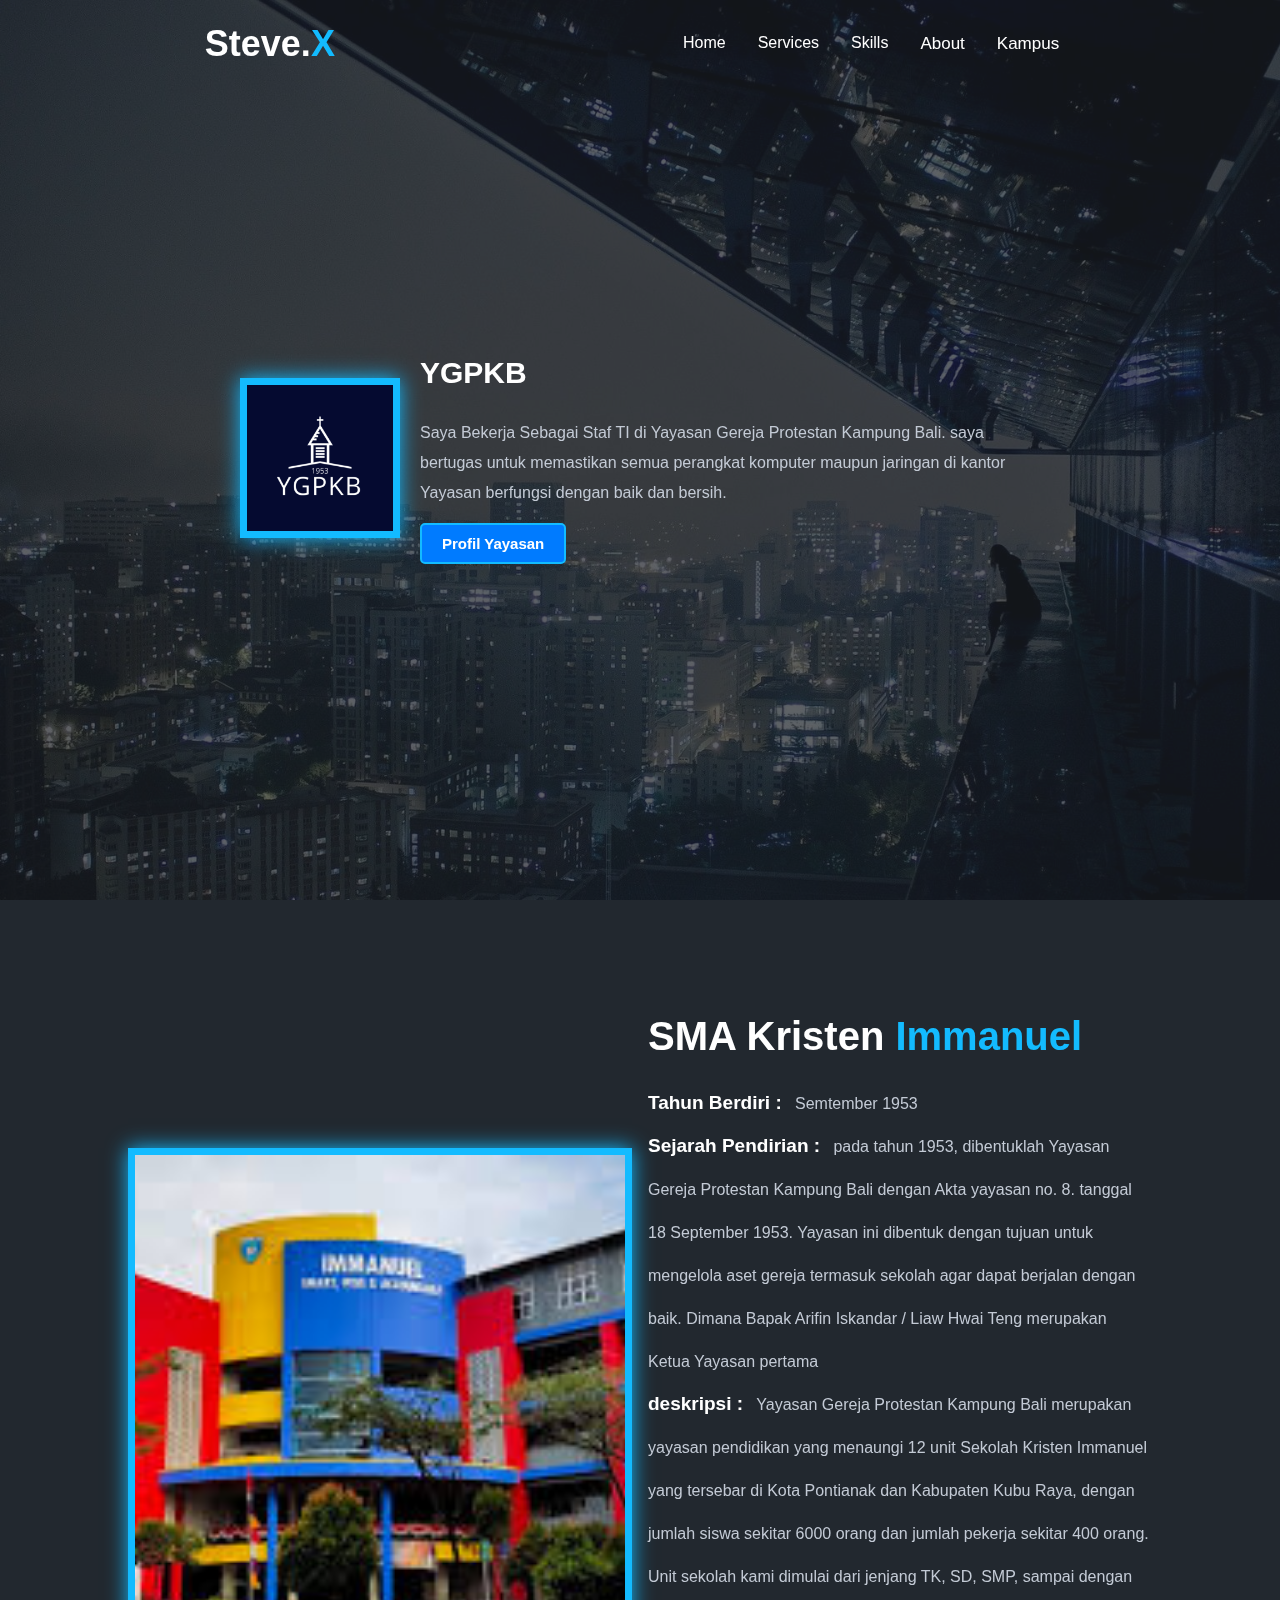
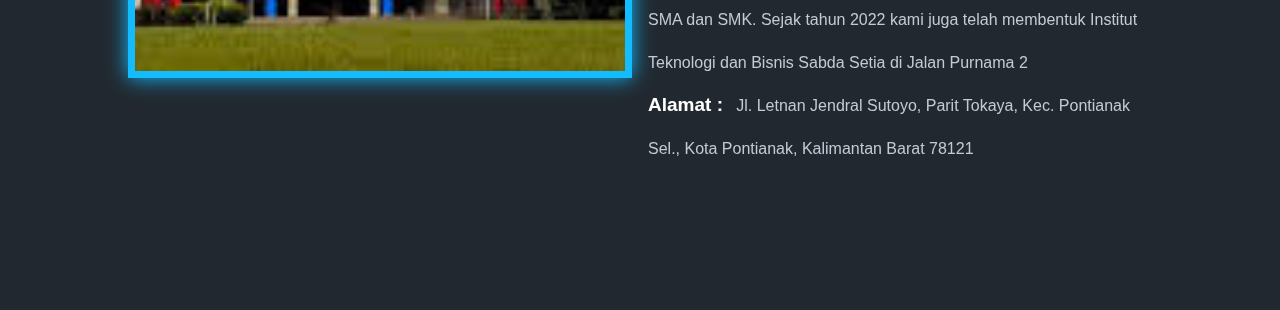
<file: pekerjaan.html>
<!DOCTYPE html>
<html lang="en">
<head>
    <meta charset="UTF-8">
    <meta name="viewport" content="width=device-width, initial-scale=1.0">
    <title>Document</title>
    <link rel="stylesheet" href="style.css">
</head>
<body>
    <header>
        <a href="#" class="logo">Steve.<span>X</span></a>
            <div class="bx bx-menu" id="menu-icon">
                <a href="javascript:void(0);" class="icon" onclick="toggleNav()">&#9776;</a>
            </div>
            <ul class="navlist" id="myTopnav">
                <li><a href="index.html">Home</a></li>
                <li><a href="Services.html">Services</a></li>
                <li><a href="skills.html">Skills</a></li>
                <li class="dropdown">
                    <button class="dropbtn">About
                        <i class="fa fa-caret-down"></i>
                    </button>
                    <ul class="dropdown-content">
                        <li><a href="background.html">Background</a></li>
                        <li><a href="pendidikan.html">Pendidikan</a></li>
                        <li><a>Pekerjaan</a></li>
                        <li><a href="prestasi.html">Prestasi</a></li>
                    </ul>
                </li>
                <li class="dropdown">
                    <button class="dropbtn">Kampus
                        <i class="fa fa-caret-down"></i>
                    </button>
                    <ul class="dropdown-content">
                        <li><a href="itbss.html">ITBSS</a></li>
                        <li><a href="sti.html">STI</a></li>
                    </ul>
                </li>
            </ul> 
    </header>

    <section class="content-page1" id="home">
        <div class="container">
            <div class="gambar">
                <img src="pct/YGPKB.png" alt="Gambar">
            </div>
            <div class="deskripsi">
                <h3>YGPKB</h3><br>
                <p>Saya Bekerja Sebagai Staf TI di Yayasan Gereja Protestan Kampung Bali.
                    saya bertugas untuk memastikan semua perangkat komputer maupun jaringan di kantor Yayasan
                    berfungsi dengan baik dan bersih.
                </p>
                <a href="#pekerjaan" class="button">Profil Yayasan</a>
            </div>
        </div> 
        <div class="background-image"></div>
      </section>

    <section class="pekerjaan" id="pekerjaan">
        <div class="pekerjaan-img">
            <img src="pct/ygpkb pc.jpeg" alt="">
        </div>
        <div class="bg-text">
           <h2>SMA Kristen<span> Immanuel</span></h2> 

           <div class="list-exp">
            <p class="list">
                Tahun Berdiri :
                <span>Semtember 1953</span>
            </p>
            <p class="list">
               Sejarah Pendirian :
                <span>pada tahun 1953, dibentuklah
                    Yayasan Gereja Protestan Kampung Bali dengan
                    Akta yayasan no. 8. tanggal 18 September 1953.
                    Yayasan ini dibentuk dengan tujuan untuk
                    mengelola aset gereja termasuk sekolah agar
                    dapat berjalan dengan baik. Dimana Bapak
                    Arifin Iskandar / Liaw Hwai Teng merupakan
                    Ketua Yayasan pertama
                    </span>
            </p>
            <p class="list">
                deskripsi :
                <span>
                    Yayasan Gereja Protestan Kampung Bali merupakan yayasan pendidikan yang menaungi
                     12 unit Sekolah Kristen Immanuel yang tersebar di Kota Pontianak dan Kabupaten Kubu Raya,
                      dengan jumlah siswa sekitar 6000 orang dan jumlah pekerja sekitar 400 orang.
                       Unit sekolah kami dimulai dari jenjang TK, SD, SMP, sampai dengan SMA dan SMK. 
                    Sejak tahun 2022 kami juga telah membentuk Institut Teknologi dan Bisnis Sabda Setia di Jalan Purnama 2
                </span>
            </p>
            <p class="list">
                Alamat :
                <span>Jl. Letnan Jendral Sutoyo,
                     Parit Tokaya, Kec. Pontianak Sel.,
                      Kota Pontianak, Kalimantan Barat 78121</span>
            </p>      
        </div>
        </div>
    </section>
</body>
</html>
</file>
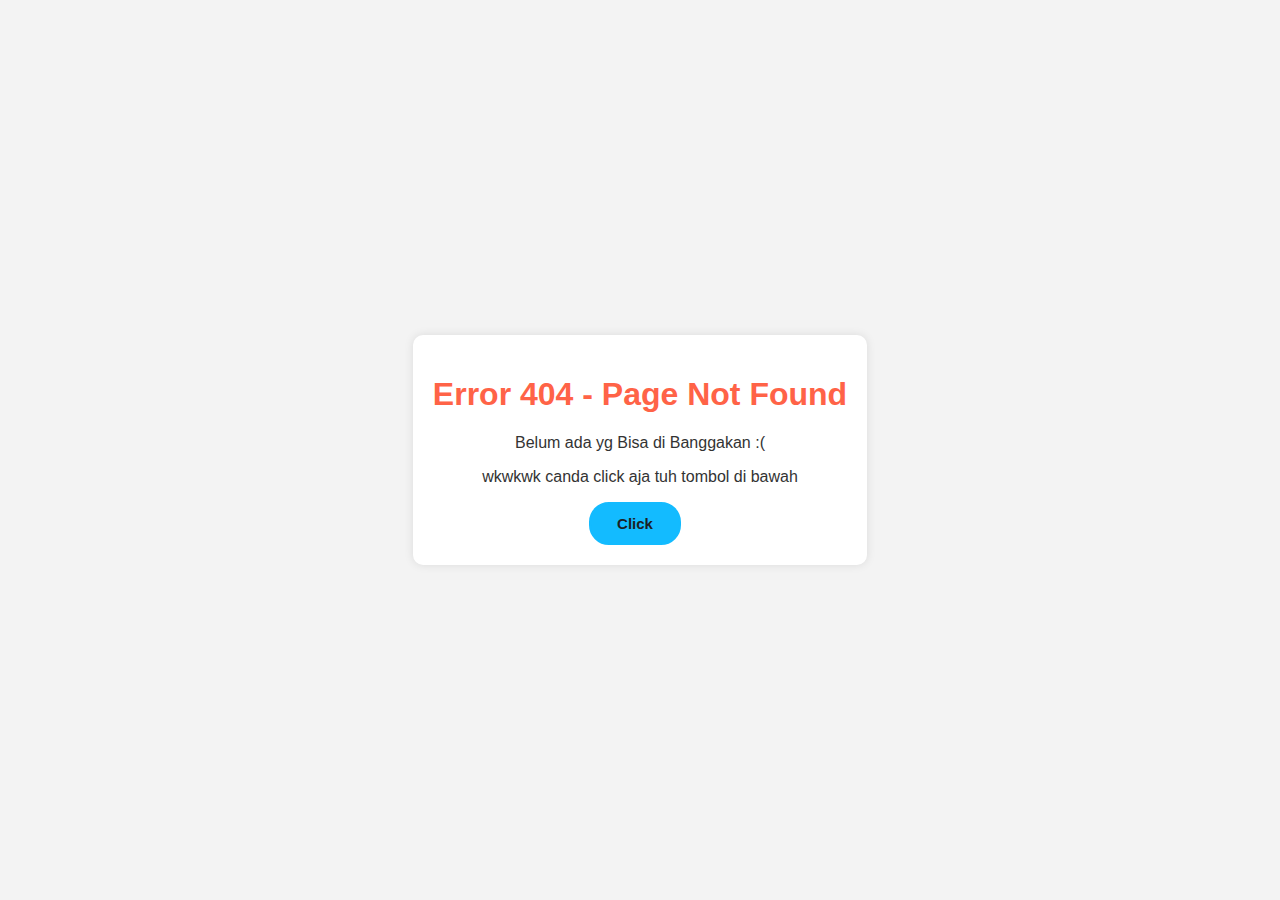
<file: prestasi.html>
<!DOCTYPE html>
<html lang="en">
<head>
    <meta charset="UTF-8">
    <meta name="viewport" content="width=device-width, initial-scale=1.0">
    <title>Error 404 - Page Not Found</title>
    <style>
        :root{
        --text-color:#fff;
        --bg-color:#1b1f24;
        --second-bg-color:#22282f;
        --main-color:#13bbff;
        --other-color:#c3cad5;
        --box-color:#2d343f;

        --h1-font : 4.5rem;
        --h2-font : 2.5rem;
        --p-font : 1rem;
        }

        body {
            font-family: Arial, sans-serif;
            background-color: #f3f3f3;
            margin: 0;
            padding: 0;
            display: flex;
            justify-content: center;
            align-items: center;
            height: 100vh;
            text-align: center;
        }

        .container-error {
            max-width: 600px;
            padding: 20px;
            background-color: #fff;
            border-radius: 10px;
            box-shadow: 0 0 10px rgba(0, 0, 0, 0.1);
        }

        h1 {
            color: #ff6347;
        }

        p {
            color: #333;
        }

        a {
            color: #007bff;
            text-decoration: none;
        }

        .button{
        display: inline-block;
        padding: 11px 26px;
        background: var(--main-color);
        color: var(--bg-color);
        margin-right: 10px;
        border: 2px solid var(--main-color);
        border-radius: 20px;
        font-size: 15px;
        font-weight: 600;
        transition: all .50s ease;  
       }
       .button:hover{
        background: transparent;
        color: var(--main-color);
        box-shadow: 10px 0px 10px var(--main-color);
        }
    </style>
</head>
<body>
    <div class="container-error">
        <h1>Error 404 - Page Not Found</h1>
        <p>Belum ada yg Bisa di Banggakan :( </p>
        <p>wkwkwk canda click aja tuh tombol di bawah</p>
        <a href="index.html" class="button" id="myLink">Click</a>
    </div>

    <script>
        // Memilih elemen tautan dengan id "myLink"
        var myLink = document.getElementById("myLink");

        // Menambahkan event listener untuk klik
        myLink.addEventListener("click", function(event) {
            // Memunculkan konfirmasi
            var confirmed = confirm("Maaf ya tidak sesuai ekspektasi, Tapi Emang Belum ada hehe silahkan kembali ke homepage");

            // Jika pengguna mengonfirmasi
            if (!confirmed) {
                // Batalkan perilaku default dari tautan
                event.preventDefault();
            }
        });
    </script>
</body>
</html>
</file>
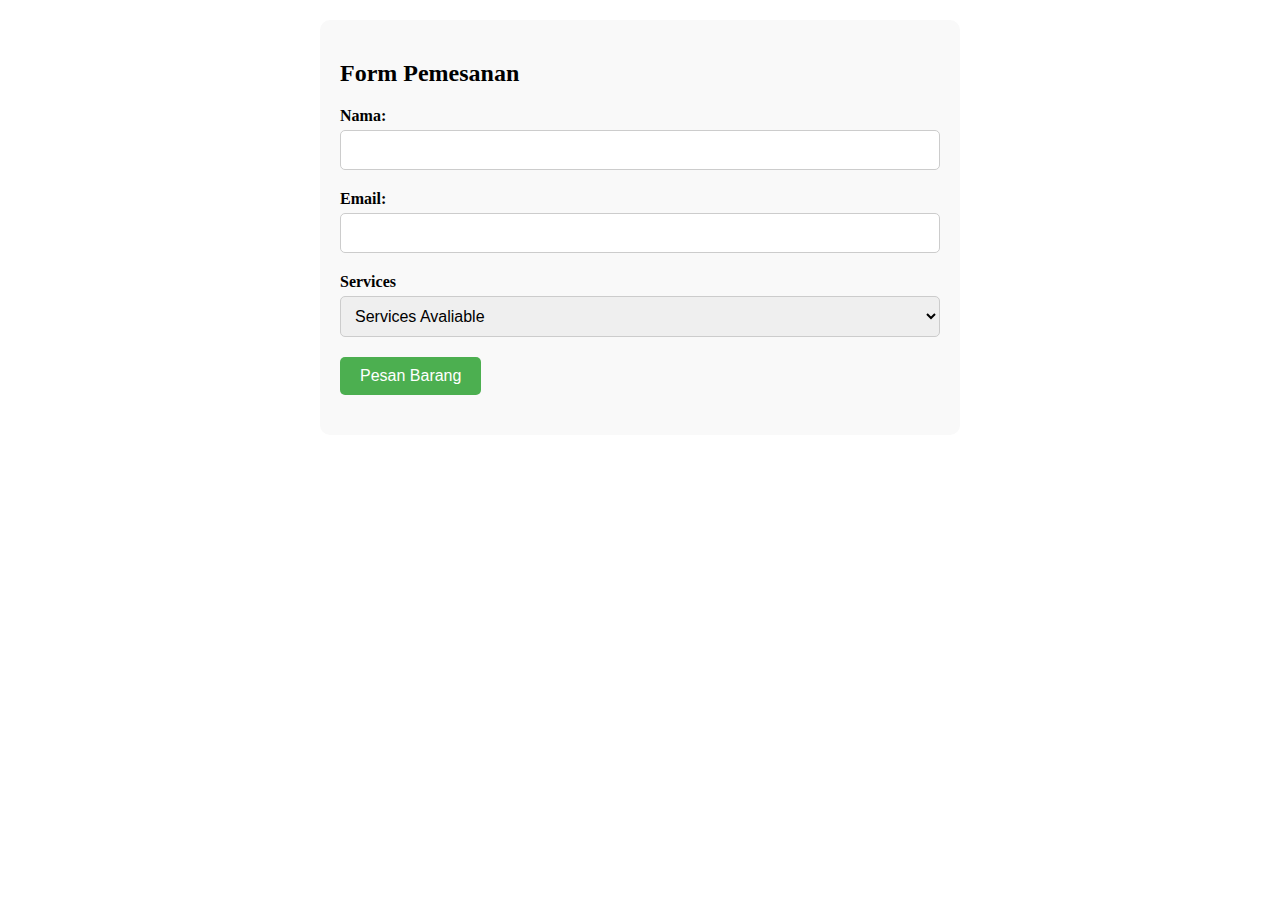
<file: servicesform.html>
<!DOCTYPE html>
<html lang="en">
<head>
    <meta charset="UTF-8">
    <meta name="viewport" content="width=device-width, initial-scale=1.0">
    <title>Document</title>
    <link rel="stylesheet" href="form.css">
</head>
<body>
      <div class="container">
        <h2>Form Pemesanan </h2>
        <form action="#" method="POST">
          <div class="form-group">
            <label for="nama">Nama:</label>
            <input type="text" id="nama" name="nama" required>
          </div>
          <div class="form-group">
            <label for="email">Email:</label>
            <input type="email" id="email" name="email" required>
          </div>
          <div class="form-group">
            <label for="barang">Services</label>
            <select id="barang" name="barang" required>
              <option value="">Services Avaliable</option>
              <option value="Web Development services">Web Development</option>
              <option value="Mobile Development services">Mobile Development</option>
              <option value="Data Analyst services">Data analyst</option>
            </select>
          </div>
          <div class="form-group">
            <input type="submit" value="Pesan Barang">
          </div>
        </form>
      </div>
      
  <script src="form.js"></script>  
</body>
</html>
</file>
<file: style.css>
*{
  padding: 0;
  margin: 0;
  box-sizing: border-box;
  font-family: sans-serif;
  text-decoration: none;
  list-style: none;
  scroll-behavior: smooth;
}

:root{
  --text-color:#fff;
  --bg-color:#1b1f24;
  --second-bg-color:#22282f;
  --main-color:#13bbff;
  --other-color:#c3cad5;
  --box-color:#2d343f;

  --h1-font : 4.5rem;
  --h2-font : 2.5rem;
  --p-font : 1rem;
}

body{
  color: var(--text-color);
  background: var(--bg-color);  
}
/* Header */

header{
  position:fixed;
  width: 100%;
  top: 0;
  right: 0;
  z-index: 1000;
  display: flex;
  align-items: center;
  justify-content: space-between;
  padding: 20px 16%;
  background: transparent;
  transition: all .50s ease;
  
}

.logo{
  font-size: 36px;
  color: var(--text-color);
  font-weight:600;
}

span{
  color: var(--main-color);
}
.navlist{
  display: flex;
}
.navlist a{
  display: block;
  color:var(--p-font);
  text-align: center;
  padding: 14px 16px;
  text-decoration: none;
  font-size:var(--p-font);
  font-weight: 500;
}

.dropdown {
  float: right;
  overflow: hidden;
}
.dropdown .dropbtn {
  font-size: 17px;
  border: none;
  outline: none;
  color: var(--text-color);
  padding: 14px 16px;
  background-color: inherit;
  font-family: inherit;
  margin: 0;
}
.dropdown-content {
  display: none;
  position: absolute;
  background-color:var(--second-bg-color);
  min-width: 50px;
  box-shadow: 0px 8px 16px 0px rgba(0,0,0,0.2);
  z-index: 1;
}

.dropdown-content a {
  float: none;
  color:var(--other-color);
  padding: 12px 16px;
  text-decoration: none;
  display: block;
  text-align: left;
}

.navlist a:hover, .dropdown:hover .dropbtn {
  color:var(--main-color);
  text-shadow: 3px 3px  20px var(--main-color),-2px 1px 30px var(--text-color);
}

.dropdown-content a:hover {
  color:var(--main-color);
  text-shadow: 3px 3px  20px var(--main-color),-2px 1px 30px var(--text-color); 
}

.dropdown:hover .dropdown-content {
  display: block;
}


@media screen and (max-width: 600px) {
  .topnav a:not(.active), .dropdown .dropbtn {
    display: none;
  }
  .topnav a.icon {
    float: right;
    display: block;
  }
}

.page-name{
  display: block;
}

@media screen and (max-width: 600px) {
  .navlist.responsive {position: relative;}
  .navlist.responsive a.icon {
    position: absolute;
    right: 0;
    top: 0;
  }
  .navlist.responsive a {
    float: none;
    display: block;
    text-align: left;
  }
  .navlist.responsive .dropdown {float: none;}
  .navlist.responsive .dropdown-content {position: relative;}
  .navlist.responsive .dropdown .dropbtn {
    display: block;
    width: 100%;
    text-align: left;
  }
} 

#menu-icon{
  font-size: 35px;
  z-index: 10001;
  cursor: pointer;
  display: none;
}

  /* section page index */
  .content-page1 {
    position: relative;
    padding: 110px 16% 90px;
    height: 100vh;
    width: 100%;
    display: flex;
    align-items: center;
    justify-content: flex-start;
  }

  .background-image {
    position: fixed;
    top: 0;
    right: 0;
    bottom: 0;
    left: 0;
    background: url('pct/pxfuel.jpg') no-repeat;
    background-size: cover;
    background-position:center;
    z-index: -1;
    opacity: 0.3;
  }

  .background-imageygpkb{
    position: fixed;
    top: 0;
    right: 0;
    bottom: 0;
    left: 0;
    background:var(--box-color) no-repeat;
    background-size: cover;
    background-position:center;
    z-index: -1;
    opacity: 0.3;
  }
  
.content1 h4 {
  font-size: 2.5rem;
}
.content1 h1{
  font-size: var(--h1-font);
  font-weight: 900;
  margin: 20px 0px 20px;
  line-height: 1.2;
}
.content1 p{
  font-size:var(--p-font);
  font-weight: 400;
  width: 620px;
  max-width: 100%;
  color: var(--other-color);
  line-height: 30px;
  margin-bottom: 15px;  
}

.sosial-media{
  margin-bottom: 40px;
}
.sosial-media i{
  display: inline-flex;
  align-items: center;
  justify-content: center;
  width: 40px;
  height: 40px;
  color: var(--main-color);
  border-radius: 40%;
  backdrop-filter: brightness(88%);
  font-size: 20px;
  margin-right: 15px;
  box-shadow: 0 0 20px transparent;
  cursor: pointer;
  transition: all .50s ease;
}
.sosial-media a :hover{
  transform: scale(1.1);
  box-shadow: 0px 0px 20px var(--main-color);
}

.button{
  display: inline-block;
  padding: 11px 26px;
  background: var(--main-color);
  color: var(--bg-color);
  margin-right: 10px;
  border: 2px solid var(--main-color);
  border-radius: 20px;
  font-size: 15px;
  font-weight: 600;
  transition: all .50s ease;  
}

 .button:hover{
  background: transparent;
  color: var(--main-color);
  box-shadow: 19px 0px 20px var(--main-color);
}

  .button2{
    background: transparent;
    color: var(--main-color);
    border: 2px solid var(--main-color);
    margin-left: 15px;
    transition: all .50s ease;
  }

  .button2:hover{
    background: var(--main-color);
    color: var(--bg-color);

  }

  /* footer */

/* .footer {
  background-color: #333;
  color: #fff;
  padding: 20px 0;
  text-align: center;
  align-self: self-end;
  position: absolute;
  bottom: 0;
  width: 100%;
}

/* Footer links */

/* @media screen and (max-width: 768px) {
  .footer {
    padding: 20px;
  }
}  */

.wrapper {
  position: relative;
  min-height: 100vh; /* Gunakan setidaknya tinggi viewport untuk menjaga footer di bawah */
}

.footer {
  width: 100%;
  background-color: #333;
  color: #fff;
  padding: 20px 0;
  text-align: center;
}


/* background-page */

.background{
  padding: 110px 10% 90px;
  background: var(--second-bg-color);
  display: grid;
  grid-template-columns: repeat(2,1fr);
  align-items: center;
  gap: 1rem;
}

.foto img{
  width: 100%;
  height: 530px;
  max-width: 530px;
  border-radius: 50%;
  object-fit: cover;
  border: 7px solid var(--main-color);
  box-shadow: 0 0 20px var(--main-color);
}

.bg-text h2{
  font-size: var(--h2-font);
  line-height: 1.3;
  margin-bottom: 20px;
}

.list-exp{
  margin-bottom: 50px;
}

.list-exp p{
  color: var(--text-color);
  font-weight: 600;
  font-size: 19px;
  line-height: 42px;
}
.list-exp p span{
  color: var(--other-color);
  font-size: var(--p-font);
  font-weight: 400;
  margin-left: 8px;
}

/* Services Page */

.content1-services{
  position: relative;
  padding: 110px 16% 90px;
  height: 100vh;
  width: 100%;
  display: flex;
  align-items: center;
  justify-content: flex-start;
  background-color: var(--second-bg-color);
}

.center-services{
    text-align: center;
}
.services{
  padding: 110px 16% 90px;
}
.center-services h2{
  font-size: var(--h2-font);
}
.services-content{
  display: grid;
  grid-template-columns: repeat(auto-fit, minmax(300px,auto));
  align-items: center;
  gap: 2.3rem;
  margin-top: 1.5rem;
}
.box{
  padding: 80px 40px 66px;
  background:var(--box-color);
  border-radius: 30px;
  border: 1px solid transparent;
  box-shadow: 0 0 5px var(--main-color);
  transition: all .50s ease;
  cursor: pointer;
}
.box img{
  margin-bottom: 20px;
}
.box h3{
  font-size: 30px;
  font-weight: 10px;
  margin-bottom: 10px;
}
.box p{
  font-size: var(--p-font);
  font-weight: 400;
  color: var(--other-color);
  line-height: 30px;
  margin-bottom: 20px;
  text-align: justify;
}
.box a{
  display: inline-block;
  font-size: 22px;
  line-height: 1.270em;
  font-weight: 700;
  padding: 7px 0;
  color: var(--text-color);
}
.box:hover {
  border: 1px solid;
  transform: translateY(-5px)scale(1.03);  
}

/* slideshow pada page services menampilkan foto */

.fade {
  animation-name: fade;
  animation-duration: 1.5s;
}

@keyframes fade {
  from {opacity: .4} 
  to {opacity: 1}
}

.slideshow-container {
  position: relative;
  max-width: 100%;
  margin: auto;
  width: 500px;
}

.prev, .next {
  cursor: pointer;
  position: absolute;
  top: 50%;
  width: auto;
  margin-top: -22px;
  padding: 20px;
  color: white;
  font-weight: bold;
  font-size: 20px;
  transition: 0.6s ease;
  border-radius: 0 3px 3px 0;
}

.prev:hover, .next:hover {
  background-color: rgba(0,0,0,0.8);
}

/* Responsiveness */
@media screen and (max-width: 600px) {
  .prev, .next {
    padding: 10px;
  }
}

.button-service{
  display: inline-block;
  padding: 11px 26px;
  background: var(--main-color);
  color: var(--bg-color);
  margin-right: 10px;
  border: 2px solid var(--main-color);
  border-radius: 20px;
  font-size: 15px;
  font-weight: 600;
  transition: all .50s ease;  
}

 .button-service:hover{
  background: transparent;
  color: var(--main-color);
  box-shadow: 0px 0px 20px var(--main-color);
}

/* Skills-page */
.skills{
  background: var(--second-bg-color);
  padding: 110px 16% 90px;
  height: 100vh;
  width: 100%;
  }
.center-skills{
  text-align: center;
}
.center-skills h2{
font-size: var(--h2-font);
}
.skills-content{
display: grid;
grid-template-columns: repeat(auto-fit, minmax(300px,auto));
align-items: center;
gap: 2.3rem;
margin-top: 4.2rem;
}
.row{
  background: #2d343f;
  border-radius: 28px;
  border: 1px solid;
  box-shadow: 0 0 5px var( --main-color);
  padding: 20px;
  transition: all .50s ease;
}
.row img{
 height: 250px;
 width: 100%;
 border-radius: 28px;
 margin-bottom: 1.5rem;
}
.main-row{
  display: flex;
  align-items: center;
  justify-content: space-between;
  margin-bottom: 0.5rem;

}

.row h5{
  font-size: 20px;
  font-weight: 600;
  color: var(--other-color);
  
}
.row i{
  display: inline-flex;
  align-items: center;
  justify-content: center;
  width: 55px;
  height: 55px;
  font-size: 27px;
  border-radius: 50%;
  color: var(--text-color);
  background: #075fe4;
}

.row h4{
  font-size: 25px;
  font-weight: 700;
  margin-bottom: 10px;
  line-height: 1.4;

}
/* Pekerjaan Container */

.pekerjaan{
  padding: 110px 10% 90px;
  background: var(--second-bg-color);
  display: grid;
  grid-template-columns: repeat(2,1fr);
  align-items: center;
  gap: 1rem;
}

.pekerjaan-img img{
  width: 100%;
  height: 530px;
  max-width: 530px;
  object-fit: cover;
  border: 7px solid var(--main-color);
  box-shadow: 0 0 20px var(--main-color);
}
.container {
  display: flex;
  flex-wrap: wrap; 
  justify-content: space-around; 
  align-items: center; 
  max-width: 800px; 
  margin: 0 auto; 
}

.gambar {
  flex: 1; 
  margin-right: 20px; 
}

.gambar img {
  width: 100%;
  height: 100%;
  max-width: 530px;
  object-fit: cover;
  border: 7px solid var(--main-color);
  box-shadow: 0 0 20px var(--main-color);
}

.deskripsi {
  flex: 1; 
}

.deskripsi h3 {
  margin-top: 0;
  font-size: 30px;
  font-weight: 10px;
  margin-bottom: 10px; 
}

.deskripsi p {
  font-size:var(--p-font);
  font-weight: 400;
  width: 620px;
  max-width: 100%;
  color: var(--other-color);
  line-height: 30px;
  margin-bottom: 15px; 
}

.deskripsi a {
  display: inline-block; /* Menjadikan tautan sebagai blok */
  background-color: #007bff; /* Warna latar belakang */
  color: #fff; /* Warna teks */
  padding: 10px 20px; /* Ruang di sekitar teks */
  text-decoration: none; /* Menghapus garis bawah */
  border-radius: 5px; /* Sudut melengkung */
  transition: background-color 0.3s; /* Efek transisi saat hover */
}

.deskripsi a:hover {
  background-color: #0056b3; /* Warna latar belakang saat dihover */
}

/* container itbss */

body {
  font-family: Arial, sans-serif;
  margin: 0;
  padding: 0;
}

.main-section {
  height: 100vh;
  display: flex;
  justify-content: center;
  align-items: center;
  background-color: var(--bg-color);
}

.container-itbss {
  display: flex;
  flex-direction: column;
}

.box-itbss {
  width: 100%;
  padding: 20px;
  margin: 10px;
  background-color: var(--box-color);
  border-radius: 10px;
  box-shadow: 0 0 10px rgba(0, 0, 0, 0.1);
}

.box-itbss img {
  width: 100%;
  height: auto;
  border-radius: 10px 10px 0 0;
}

.box-itbss h2 {
  margin-bottom: 10px;
}

.box-itbss p {
  color: #666;
}

@media (min-width: 768px) {
  .container-itbss {
      flex-direction: row;
  }
  
  .box-itbss {
      width: 48%;
  }
}

/* Sti container*/

.content-pagesti{
  position: relative;
  padding: 110px 16% 90px;
  height: 70vh;
  width: 100%;
}
.content-pagesti2{
  position: relative;
  padding: 110px 16% 90px;
  height: 100vh;
  width: 100%;
  background: var(--box-color);
}

.content-pagesti2 h1{
  font-size: var(--h2-font);
  line-height: 1.3;
  margin-bottom: 20px;
}
.content-pagesti2 p{
  font-size:var(--p-font);
  font-weight: 400;
  width: 620px;
  max-width: 100%;
  color: var(--other-color);
  line-height: 30px;
  margin-bottom: 15px;  
}
</file>
<file: form.css>
:root{
  --text-color:#fff;
  --bg-color:#1b1f24;
  --second-bg-color:#22282f;
  --main-color:#13bbff;
  --other-color:#c3cad5;
  --box-color:#2d343f;

  --h1-font : 4.5rem;
  --h2-font : 2.5rem;
  --p-font : 1rem;
}
/* untuk part form */
.container {
  max-width: 600px;
  margin: 20px auto;
  padding: 20px;
  background-color: #f9f9f9;
  border-radius: 10px;
}

.form-group {
  margin-bottom: 20px;
}

label {
  display: block;
  font-weight: bold;
  margin-bottom: 5px;
}

input[type="text"],
input[type="email"],
select {
  width: 100%;
  padding: 10px;
  border: 1px solid #ccc;
  border-radius: 5px;
  box-sizing: border-box;
  font-size: 16px;
}

input[type="number"] {
  width: 100%;
  padding: 10px;
  border: 1px solid #ccc;
  border-radius: 5px;
  box-sizing: border-box;
  font-size: 16px;
}

input[type="submit"] {
  background-color: #4caf50;
  color: white;
  border: none;
  padding: 10px 20px;
  border-radius: 5px;
  cursor: pointer;
  font-size: 16px;
}

input[type="submit"]:hover {
  background-color: #45a049;
}


@media (max-width: 767.98px) {
.row {
  height: auto;
}
}
</file>
